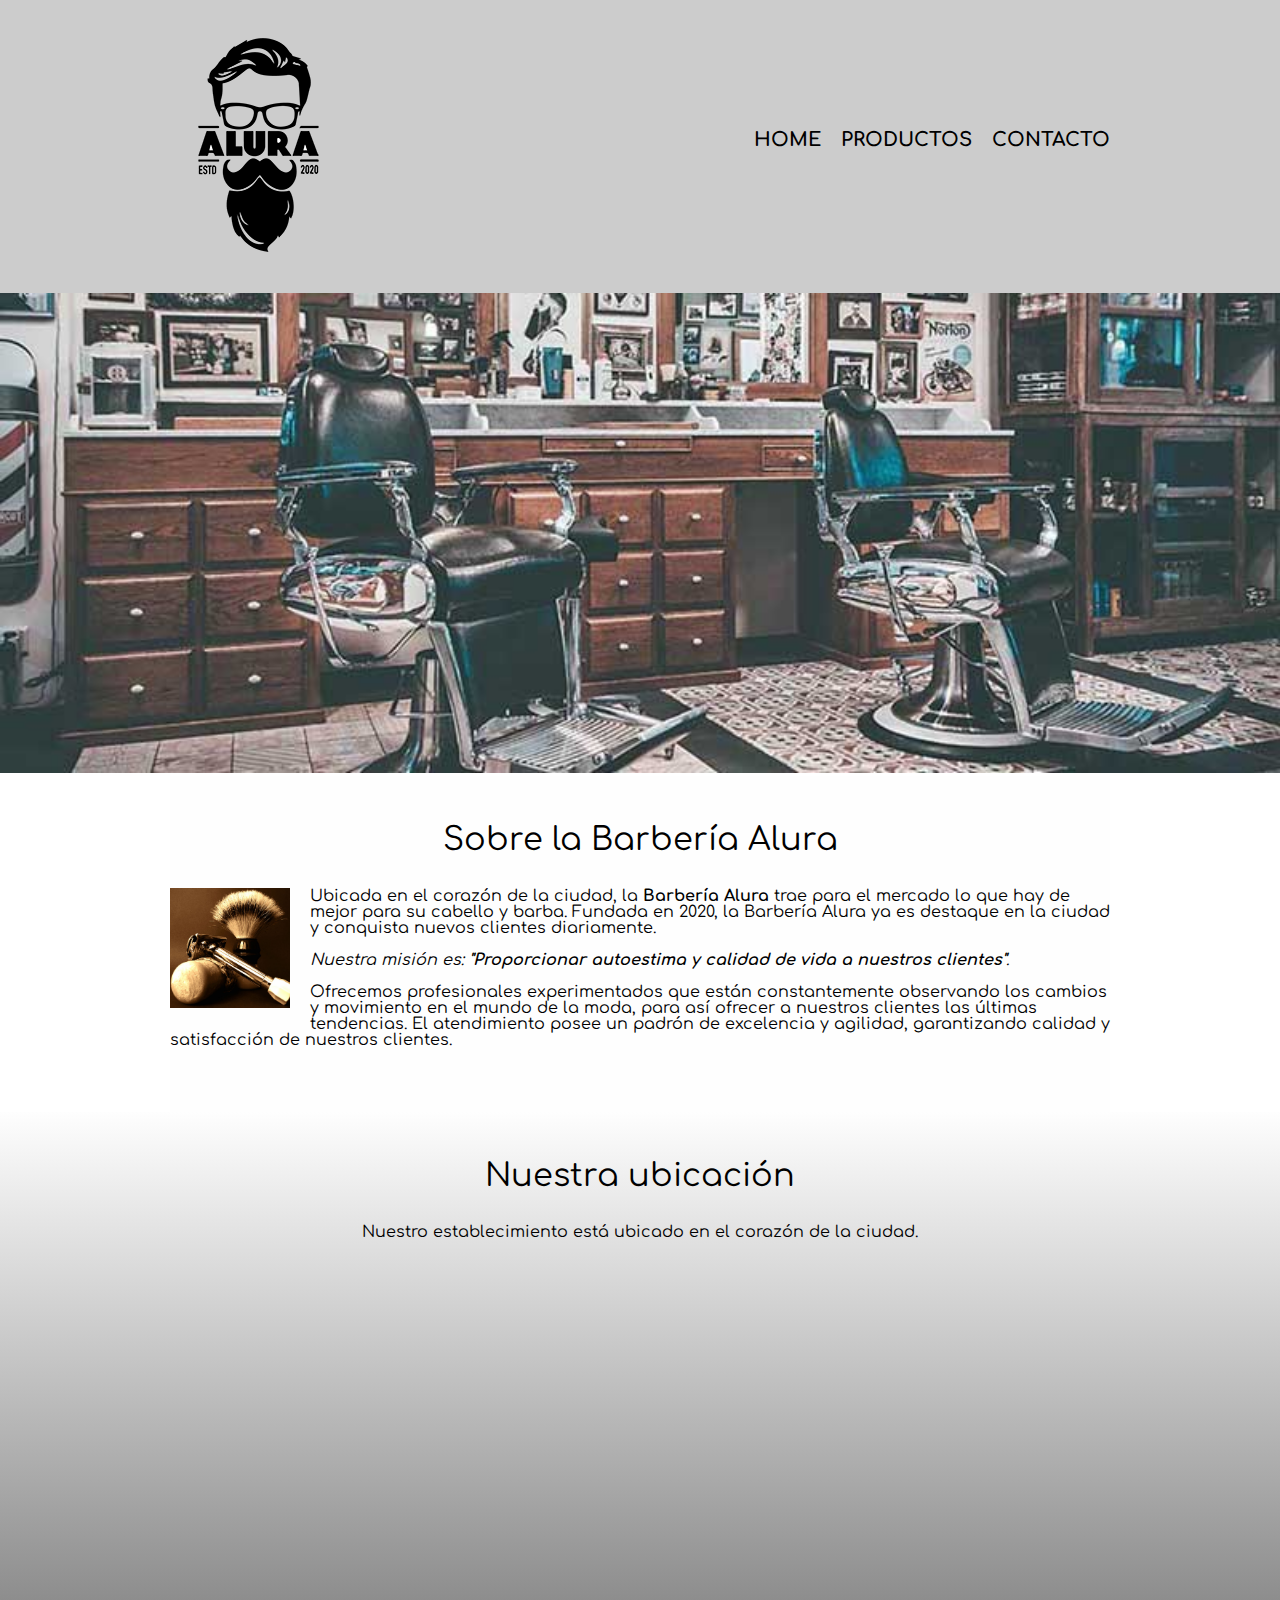
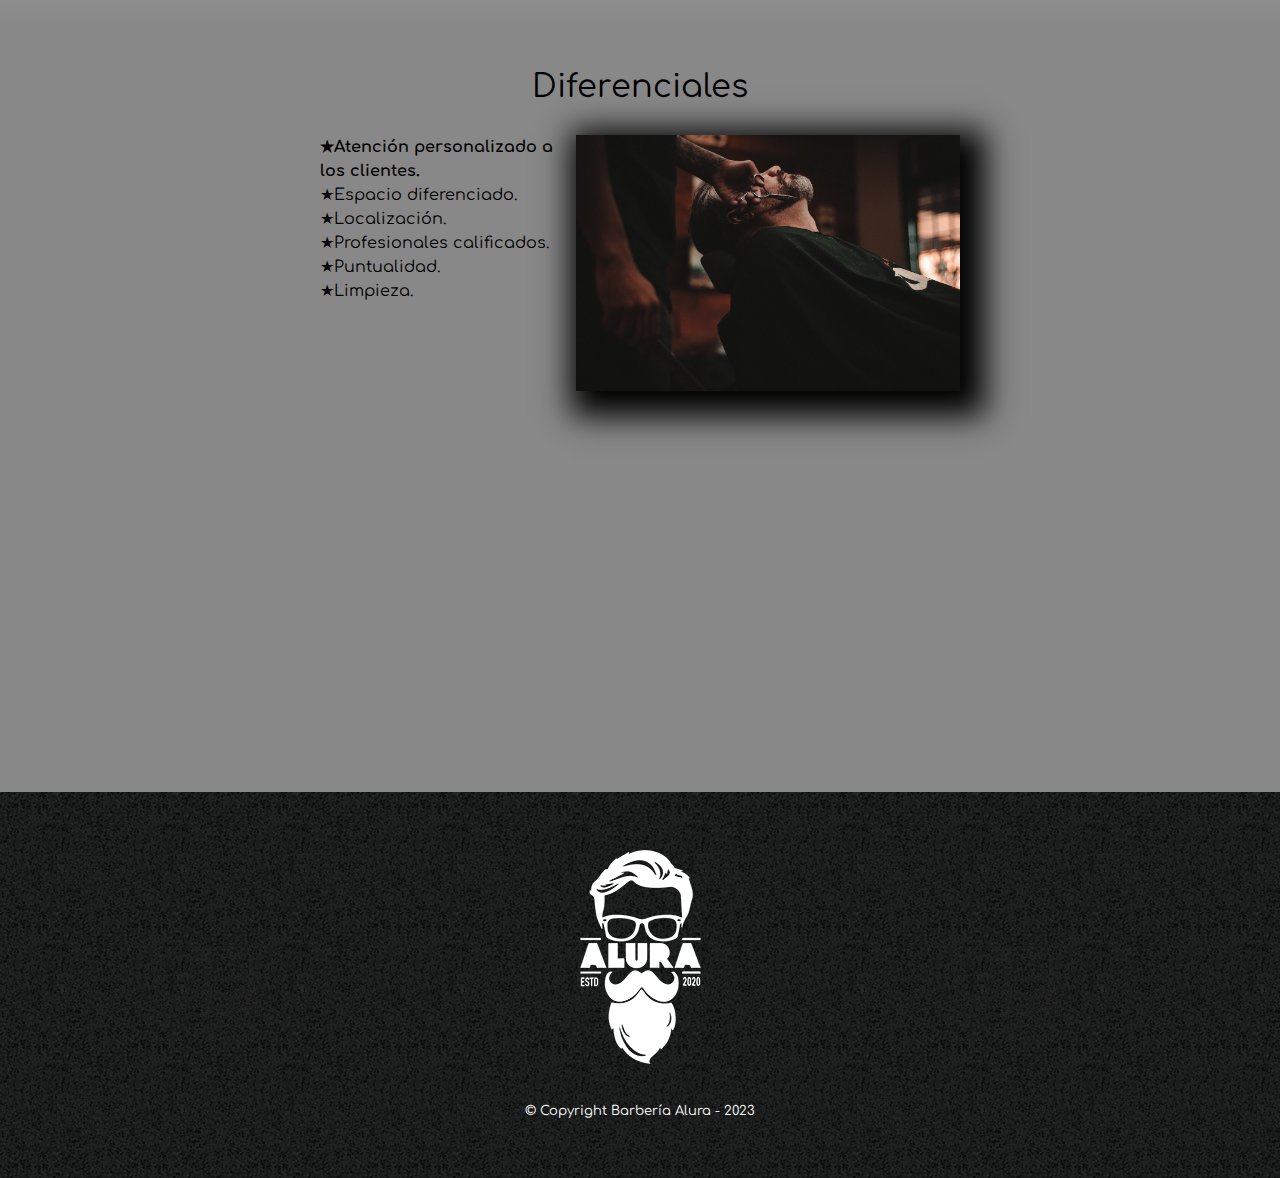
<file: index.html>
<!DOCTYPE html>
<html lang="es">
    <head>
        <meta charset="UTF-8"> 
        <meta name="viewport" content="width=device-width">
        <title>Barbería Alura</title>
        <link rel="stylesheet" href="reset.css">
        <link rel="stylesheet" href="style.css">
        <link rel="preconnect" href="https://fonts.googleapis.com">
        <link rel="preconnect" href="https://fonts.gstatic.com" crossorigin>
        <link rel="preconnect" href="https://fonts.googleapis.com">
        <link rel="preconnect" href="https://fonts.gstatic.com" crossorigin>
        <link href="https://fonts.googleapis.com/css2?family=Comfortaa:wght@300&display=swap" rel="stylesheet">
    </head>

    <body>
        <header>
            <div class="caja">
                <h1><img src="imagenes/logo.png" alt="Logo de la Barbería Alura"></h1> 
                <nav>
                     <ul>
                         <li><a href="index.html">Home</a></li>
                         <li><a href="productos.html">Productos</a></li>
                         <li><a href="contacto.html">Contacto</a></li>
                    </ul>
                </nav> 
            </div> 
        </header>
        <img class="banner" src="banner/banner.jpg">
        <main>
            <section class="principal">
                <h2 class="titulo-principal">Sobre la Barbería Alura</h2>
                <img class="utensilios" src="imagenes/utensilios.jpg" alt="Utensilios de un profesional en barbería.">
                <p>Ubicada en el corazón de la ciudad, la <strong>Barbería Alura</strong> trae para el mercado lo que hay de mejor para su cabello y barba. Fundada en 2020, la Barbería Alura ya es destaque en la ciudad y conquista nuevos clientes diariamente.</p>

                <p id="mision"><em>Nuestra misión es: <strong >"Proporcionar autoestima y calidad de vida a nuestros clientes"</strong>.</em></p>

                <p>Ofrecemos profesionales experimentados que están constantemente observando los cambios y movimiento en el mundo de la moda, para así ofrecer a nuestros clientes las últimas tendencias. El atendimiento posee un padrón de excelencia y agilidad, garantizando calidad y satisfacción de nuestros clientes.</p> 

            </section>
            <section class="mapa"> 
                <h3 class="titulo-principal">Nuestra ubicación</h3>
                <p> Nuestro establecimiento está ubicado en el corazón de la ciudad.</p>
                <div class="mapa-contenido">
                    <iframe src="https://www.google.com/maps/embed?pb=!1m18!1m12!1m3!1d3656.4078401372108!2d-46.6346381!3d-23.589702!2m3!1f0!2f0!3f0!3m2!1i1024!2i768!4f13.1!3m3!1m2!1s0x94ce5bd9bb943bf5%3A0x6f642995c970f0fe!2scaelum%20alura!5e0!3m2!1sen!2sco!4v1684638324750!5m2!1sen!2sco" width="100%" height="300" style="border:0;" allowfullscreen="" loading="lazy" referrerpolicy="no-referrer-when-downgrade"></iframe>   
                </div>
               
            </section>
            <section class="diferenciales">
                <h3 class="titulo-principal">Diferenciales</h3>
                <div class="contenido-diferenciales">
                    <ul class="lista-diferenciales">
                        <li class="items">Atención personalizado a los clientes.</li>
                        <li class="items">Espacio diferenciado.</li>
                        <li class="items">Localización.</li>
                        <li class="items">Profesionales calificados.</li>
                        <li class="items">Puntualidad.</li>
                        <li class="items">Limpieza.</li>
                    </ul><img class="imagen-diferenciales" src="diferenciales/diferenciales.jpg">
                </div>
                <div class="video">
                    <iframe width="100%" height="315" src="https://www.youtube.com/embed/wcVVXUV0YUY" title="YouTube video player" frameborder="0" allow="accelerometer; autoplay; clipboard-write; encrypted-media; gyroscope; picture-in-picture; web-share" allowfullscreen></iframe>
                </div>   
            </section>            
        </main>
        <footer>
            <img src="imagenes/logo-blanco.png" alt="Logo de la Barbería Alura">
            <p class="copyright">&copy; Copyright Barbería Alura - 2023</p>
        </footer> 
    </body>
    
</html>
</file>
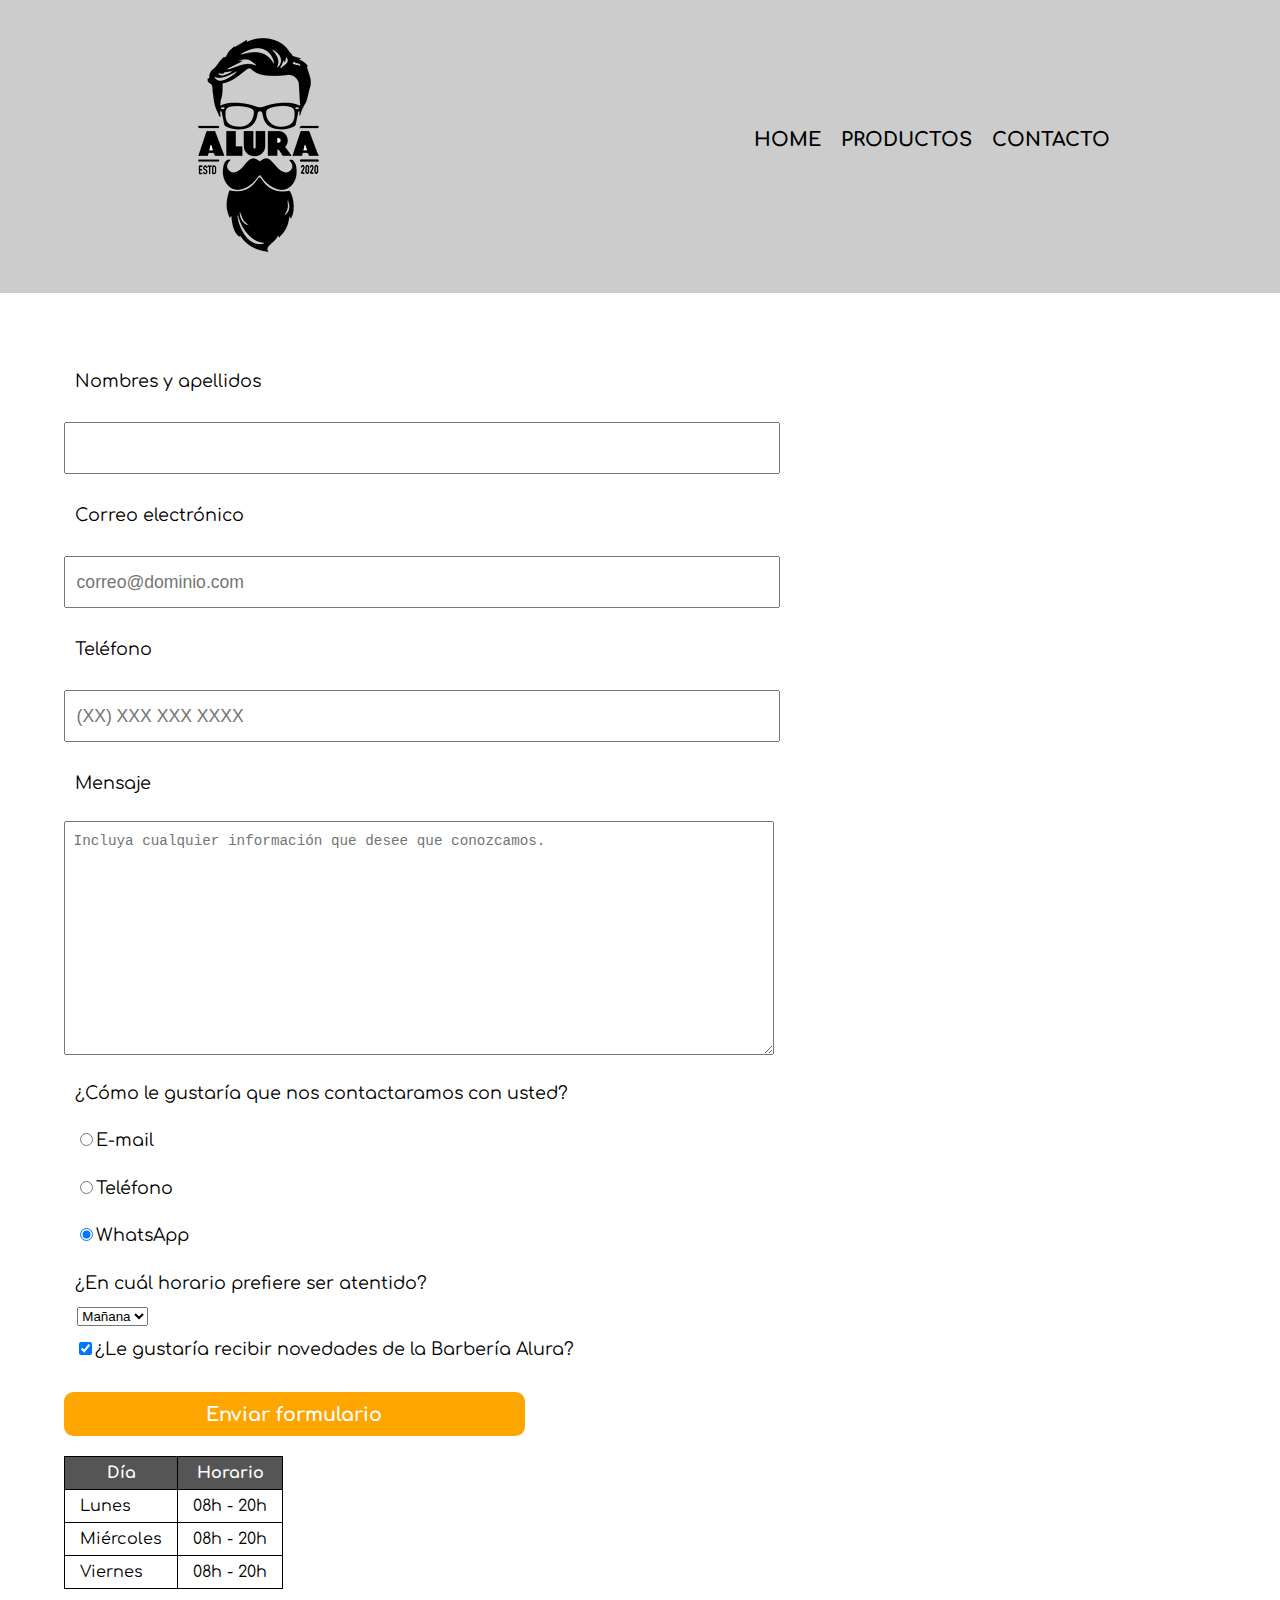
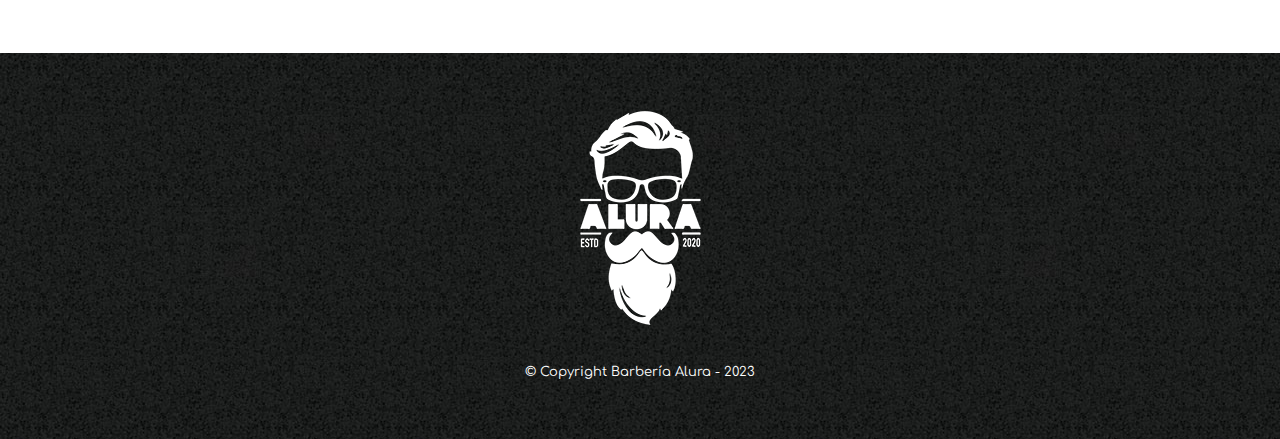
<file: contacto.html>
<!DOCTYPE html>

<html lang="es">

    <head>
    <meta charset="UTF-8">
    <meta name="viewport" content="width=device-width">
    <title> Contacto - Barbería Alura </title>
    <link rel="stylesheet" href="reset.css">
    <link rel="stylesheet" href="style.css">
    <link rel="preconnect" href="https://fonts.googleapis.com">
    <link rel="preconnect" href="https://fonts.gstatic.com" crossorigin>
    <link rel="preconnect" href="https://fonts.googleapis.com">
    <link rel="preconnect" href="https://fonts.gstatic.com" crossorigin>
    <link href="https://fonts.googleapis.com/css2?family=Comfortaa:wght@300&display=swap" rel="stylesheet">
    </head>
    <body>
        <header>
            <div class="caja">
                <h1><img src="imagenes/logo.png" alt="Logo de la Barbería Alura"></h1> 
                <nav>
                     <ul>
                         <li><a href="index.html">Home</a></li>
                         <li><a href="productos.html">Productos</a></li>
                         <li><a href="contacto.html">Contacto</a></li>
                    </ul>
                </nav> 
            </div> 
        </header>
        <main>
            <div class="contenido-contacto">
                <form>
                    <label for="nombreapellido"> Nombres y apellidos</label>
                    <input type="text" id:"nombreapellido" class="input-padron" required>
    
                    <label for="correoelectronico"> Correo electrónico</label>
                    <input type="email" id:"correoelectronico" class="input-padron" required placeholder="correo@dominio.com">
                    
                    <label for="telefono"> Teléfono</label>
                    <input type="tel" id:"telefono" class="input-padron" required placeholder="(XX) XXX XXX XXXX">
                    
                    <label for="mensaje"> Mensaje</label>
                    <textarea cols="70" rows="10" id="mensaje" class="input-padron" required placeholder="Incluya cualquier información que desee que conozcamos."></textarea>
                    
                    <fieldset>
                        <legend>¿Cómo le gustaría que nos contactaramos con usted?</legend>
                        <label for="radio-email"><input type="radio" name="contacto" value="email" id="radio-email">E-mail</label> 
                       
                        <label for="radio-telefono"><input type="radio" name="contacto" value="telefono" id="radio-telefono">Teléfono</label>
    
                        <label for="radio-whatsapp"><input type="radio" name="contacto" value="whatsapp" id="radio-whatsapp" checked="true">WhatsApp</label>
                    </fieldset>
    
                    <fieldset>
                        <legend>¿En cuál horario prefiere ser atentido? </legend>
                        <select>
                           <option>Mañana</option>
                           <option>Tarde</option>
                           <option>Noche</option>
                         </select>
                    </fieldset>
                    
                    <label class="checkbox"><input type="checkbox" checked="true">¿Le gustaría recibir novedades de la Barbería Alura?</label>
                    
                    <input type="submit" value="Enviar formulario" class="enviar">
    
                </form>
                <table>
                    <thead>
                        <tr>
                            <th>Día</th>
                            <th>Horario</th>
                        </tr>      
                    </thead>
                        
                    <tbody>
                        <tr>
                            <td>Lunes</td>
                            <td>08h - 20h</td>
                        </tr>
                        <tr>
                            <td>Miércoles</td>
                            <td>08h - 20h</td>
                        </tr>
                        <tr>
                            <td>Viernes</td>
                            <td>08h - 20h</td>
                        </tr>
                    </tbody>   
                </table>
            </div>    
        </main> 
        <footer>
            <img src="imagenes/logo-blanco.png" alt="Logo de la Barbería Alura">
            <p class="copyright">&copy; Copyright Barbería Alura - 2023</p>
        </footer>    
    </body>
</html>
</file>
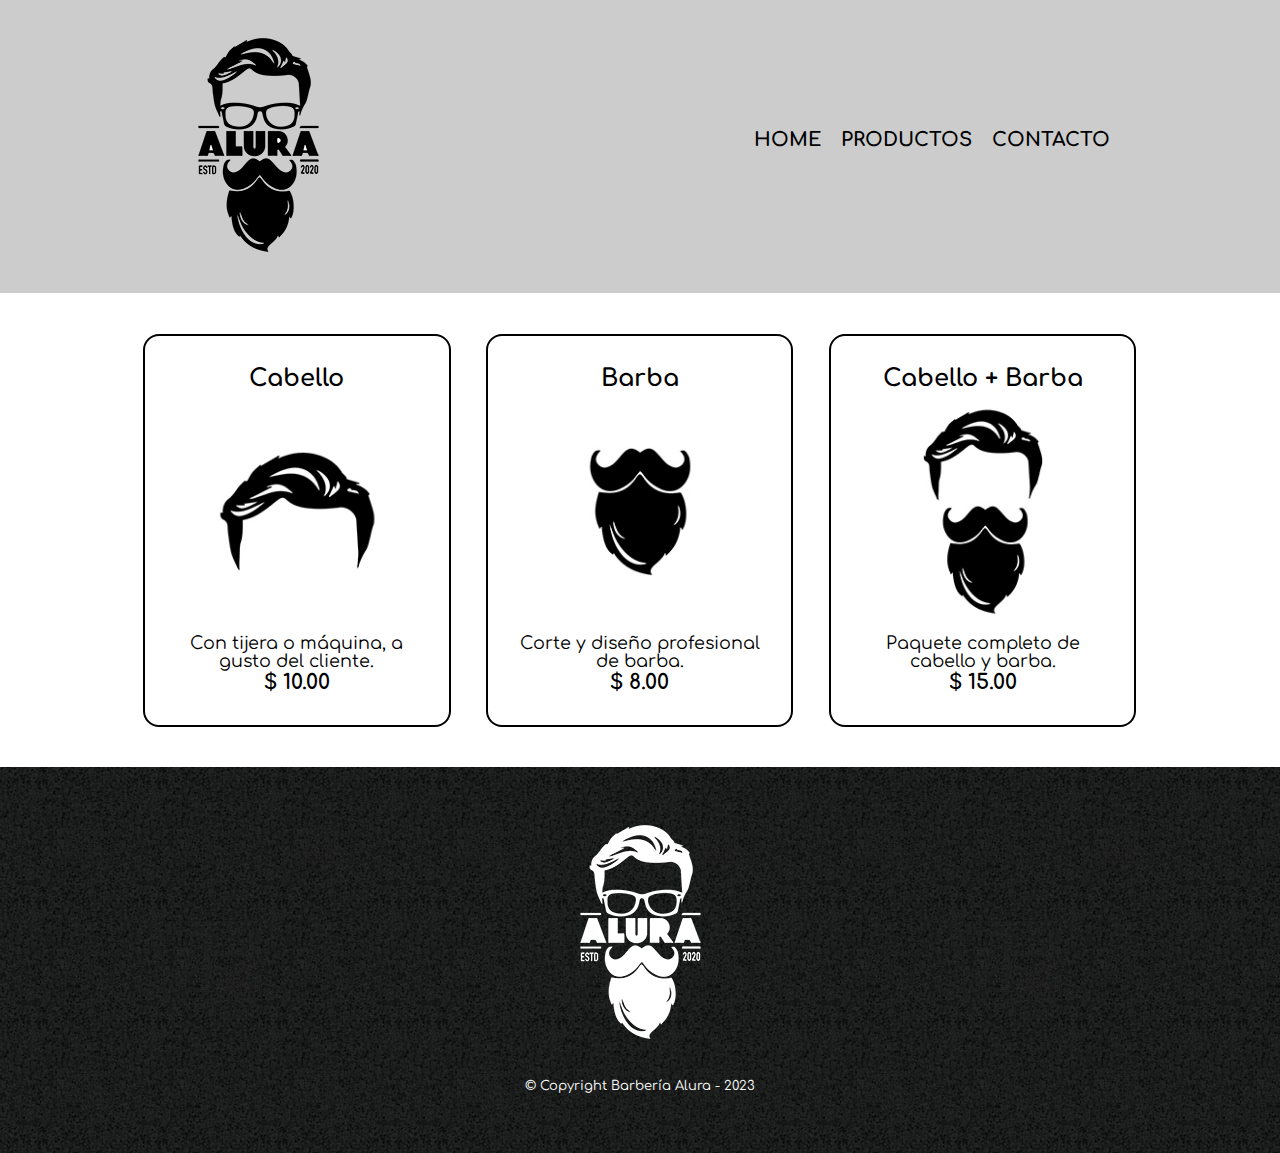
<file: productos.html>
<!DOCTYPE html>

<html lang="es">

    <head>
    <meta charset="UTF-8">
    <meta name="viewport" content="width=device-width">
    <title> Productos - Barbería Alura </title>
    <link rel="stylesheet" href="reset.css">
    <link rel="stylesheet" href="style.css">
    <link rel="preconnect" href="https://fonts.googleapis.com">
    <link rel="preconnect" href="https://fonts.gstatic.com" crossorigin>
    <link rel="preconnect" href="https://fonts.googleapis.com">
    <link rel="preconnect" href="https://fonts.gstatic.com" crossorigin>
    <link href="https://fonts.googleapis.com/css2?family=Comfortaa:wght@300&display=swap" rel="stylesheet">
    </head>
    <body>
        <header>
            <div class="caja">
                <h1><img src="imagenes/logo.png" alt="Logo de la Barbería Alura"></h1> 
                <nav>
                     <ul>
                         <li><a href="index.html">Home</a></li>
                         <li><a href="productos.html">Productos</a></li>
                         <li><a href="contacto.html">Contacto</a></li>
                    </ul>
                </nav> 
            </div> 
        </header>
        <main>
            <ul class="productos">
                <li>
                    <h2>Cabello</h2>
                    <img class="producto-imagen" src="imagenes/cabello.jpg">
                    <p class="producto-descripcion">Con tijera o máquina, a gusto del cliente.</p>
                    <p class="producto-precio">$ 10.00</p>
                </li>
                <li>
                    <h2>Barba</h2>
                    <img class="producto-imagen" src="imagenes/barba.jpg">
                    <p class="producto-descripcion">Corte y diseño profesional de barba.</p>
                    <p class="producto-precio">$ 8.00</p>
                </li>
                <li>
                    <h2>Cabello + Barba</h2>
                    <img class="producto-imagen" src="imagenes/cabello+barba.jpg">
                    <p class="producto-descripcion">Paquete completo de cabello y barba.</p>
                    <p class="producto-precio">$ 15.00</p>
                </li>
            </ul>
        </main> 
        <footer>
            <img src="imagenes/logo-blanco.png" alt="Logo de la Barbería Alura">
            <p class="copyright">&copy; Copyright Barbería Alura - 2023</p>
        </footer>    
    </body>
</html>
</file>
<file: style.css>
body, .enviar{
    font-family: 'Comfortaa', cursive;
}
header{
    background-color: #CCCCCC;
    padding: 20px 0;
    
}
.caja{
    width: 940px;
    position: relative;
    margin: 0 auto;
}
nav{
   position: absolute;
   right: 0; 
   top: 110px;
}
nav li{
    display: inline;
    margin: 0 0 0 15px;
}
nav a{
    text-transform: uppercase;
    color: #000000;
    font-weight: bold;
    font-size: 1.2em;
    text-decoration: none;
}
nav a:hover {
    color: #c78c19;
    text-decoration: underline;

}
.productos{
    width: 80%;
    margin: 0 auto;
    padding: 2% 0;
}
.productos li{
    display: inline-block;
    text-align: center;
    width: 30%;
    vertical-align: top;
    margin: 1.5% 1.5%;
    padding: 3%;
    box-sizing: border-box;
    border: 2px solid #000000;
    border-radius: 1em;
}
.productos li:hover{
    border-color: #c78c19;
}
.productos li:hover h2{
    font-size: 1.8em;
}
.productos li:active{
    border-color: green;
}
.productos h2{
    font-weight: bold;
    font-size: 1.5em;
}
.producto-imagen{
    width: 100%;
    height: 100%;
}
.producto-descripcion{
    font-size: 1.1em;
}
.producto-precio{
    font-size: 1.3em;
    font-weight: bold;
    margin-top: 1%;
}
footer{
    padding: 40px;
    background: url(imagenes/bg.jpg);
    text-align: center;
}
.copyright{
    margin: 20px;
    color: #FFFFFF;
    font-size: 13px;
}
/* Estilos de página Contacto*/
.contenido-contacto{
    margin: 5%;
}
.input-padron, form textarea, form label, form legend{
    display: block;
    padding: 0.6em;
    width: 60%;
    font-size: 1.1em;
    line-height: 1.5em;
}
.input-padron{
    margin: 1em 0;
}
fieldset select{
    margin-left: 1em;
}
.enviar{
    width: 40%;
    margin: 1em 0 1em 0;
    padding: 0.6em 0;
    font-size: 1.2em;
    font-weight: bold;
    color: white;
    background: orange;
    border: none;
    border-radius: 0.5em;
    transition: 1s all;
    cursor: pointer;
}
.enviar:hover{
    background: darkorange;
    transform: scale(1.1);
}

thead{
    background-color: #555555;
    color: #FFFFFF;
    font-weight: bold;
}
td, th{
    border: 0.1em solid black;
    padding: 8px 15px;
}
/* CSS para nuestra home*/
.banner{
    width: 100%;
}
.principal{
    padding: 3em 0;
    background: #FEFEFE;
    width: 940px; 
    margin: 0 auto;
}
.titulo-principal{
    text-align: center;
    font-size: 2em;
    margin: 0 0 1em;
    clear: left;
}
.utensilios{
   width: 120px;
   float: left; 
   margin: 0 20px 20px 0;
}
.principal p{
    margin: 0 0 1em;
}
.principal strong{
    font-weight: bold;
}
.principal em{
    font-style: italic;
}
.mapa{
   padding: 3em 0; 
   background: linear-gradient(#FEFEFE, #888888);
}
.mapa p{
    margin: 0 0 2em;
    text-align: center;
}
.mapa-contenido{
    width: 940px; 
    margin: 0 auto;
}
.diferenciales{
    padding: 3em 0;
    background: #888888;
}
.contenido-diferenciales{
    width: 640px;
    margin: 0 auto;
}
.lista-diferenciales{
    width: 40%;
    display: inline-block;
    vertical-align: top;
}
.items{
    line-height: 1.5;
}
.items:first-child{
    font-weight: bold;
}
.items:before{
    content: "★"; 
}
.imagen-diferenciales{
    width: 60%;
    transition: 400ms;
    box-shadow: 10px 10px 30px 15px black;
}
.imagen-diferenciales:hover{
    opacity: 0.3;
}
.video{
    width: 560px;
    margin: 1em auto;
}

@media screen and (max-width: 480px){
    h1{
        text-align: center;
    }
    nav{
        position: static; 
    }
    .caja, .principal, .mapa-contenido, .contenido-diferenciales, .video, .productos li{
        width: auto;
    }
    nav{
        margin: 0 8%;
    }
    .lista-diferenciales, .imagen-diferenciales{
        width: 100%;
    }
    .productos li{
        width: 80%;
        display: block;
        margin: 10% auto;
    }
    .input-padron{
        margin: 0 auto;
        padding: 0.5em;
        vertical-align: middle;
        width: 80%
    }
    form textarea, form label, form legend, .enviar{
        width: 85%;
        margin: 1% 4%;   
    }
    fieldset select{
        padding: 0.1em 0.5em;
        margin-bottom: 0.1em;
    }
    table{
        margin: 1em auto;
    } 
}
</file>
